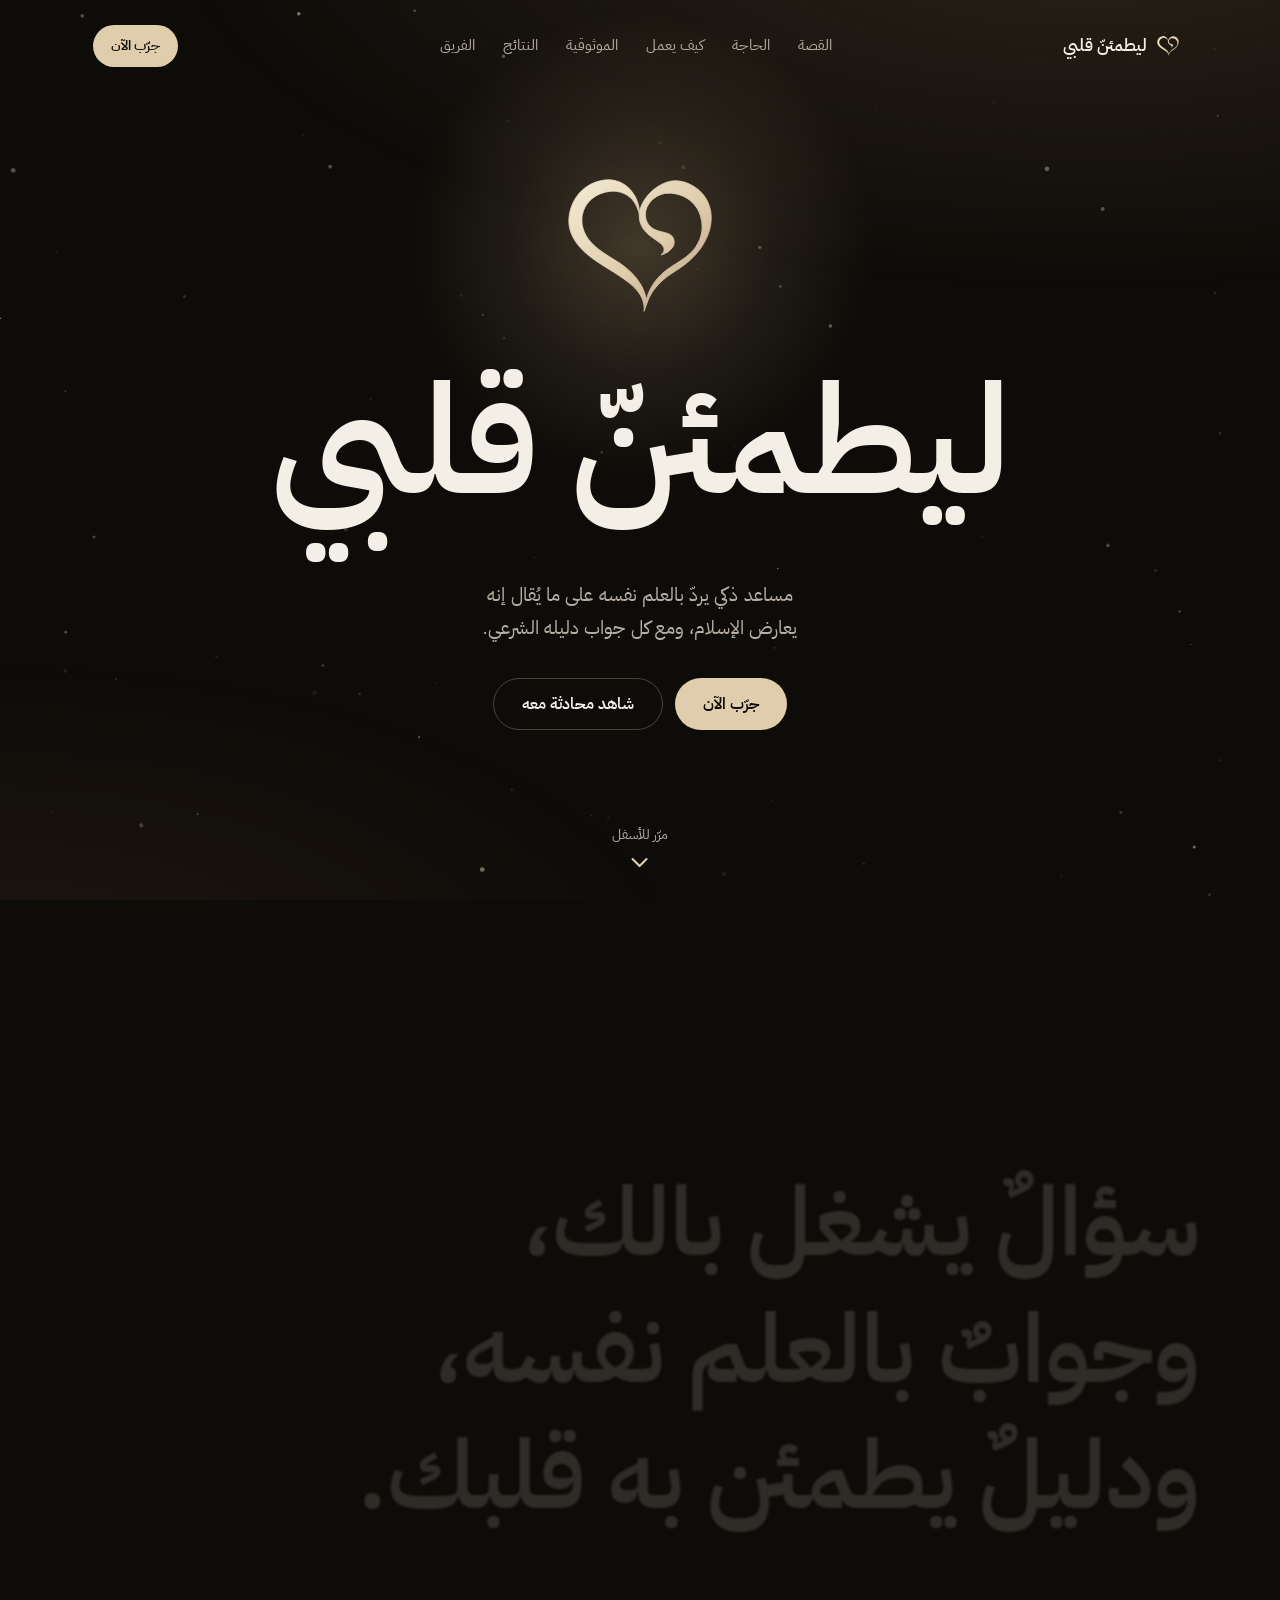
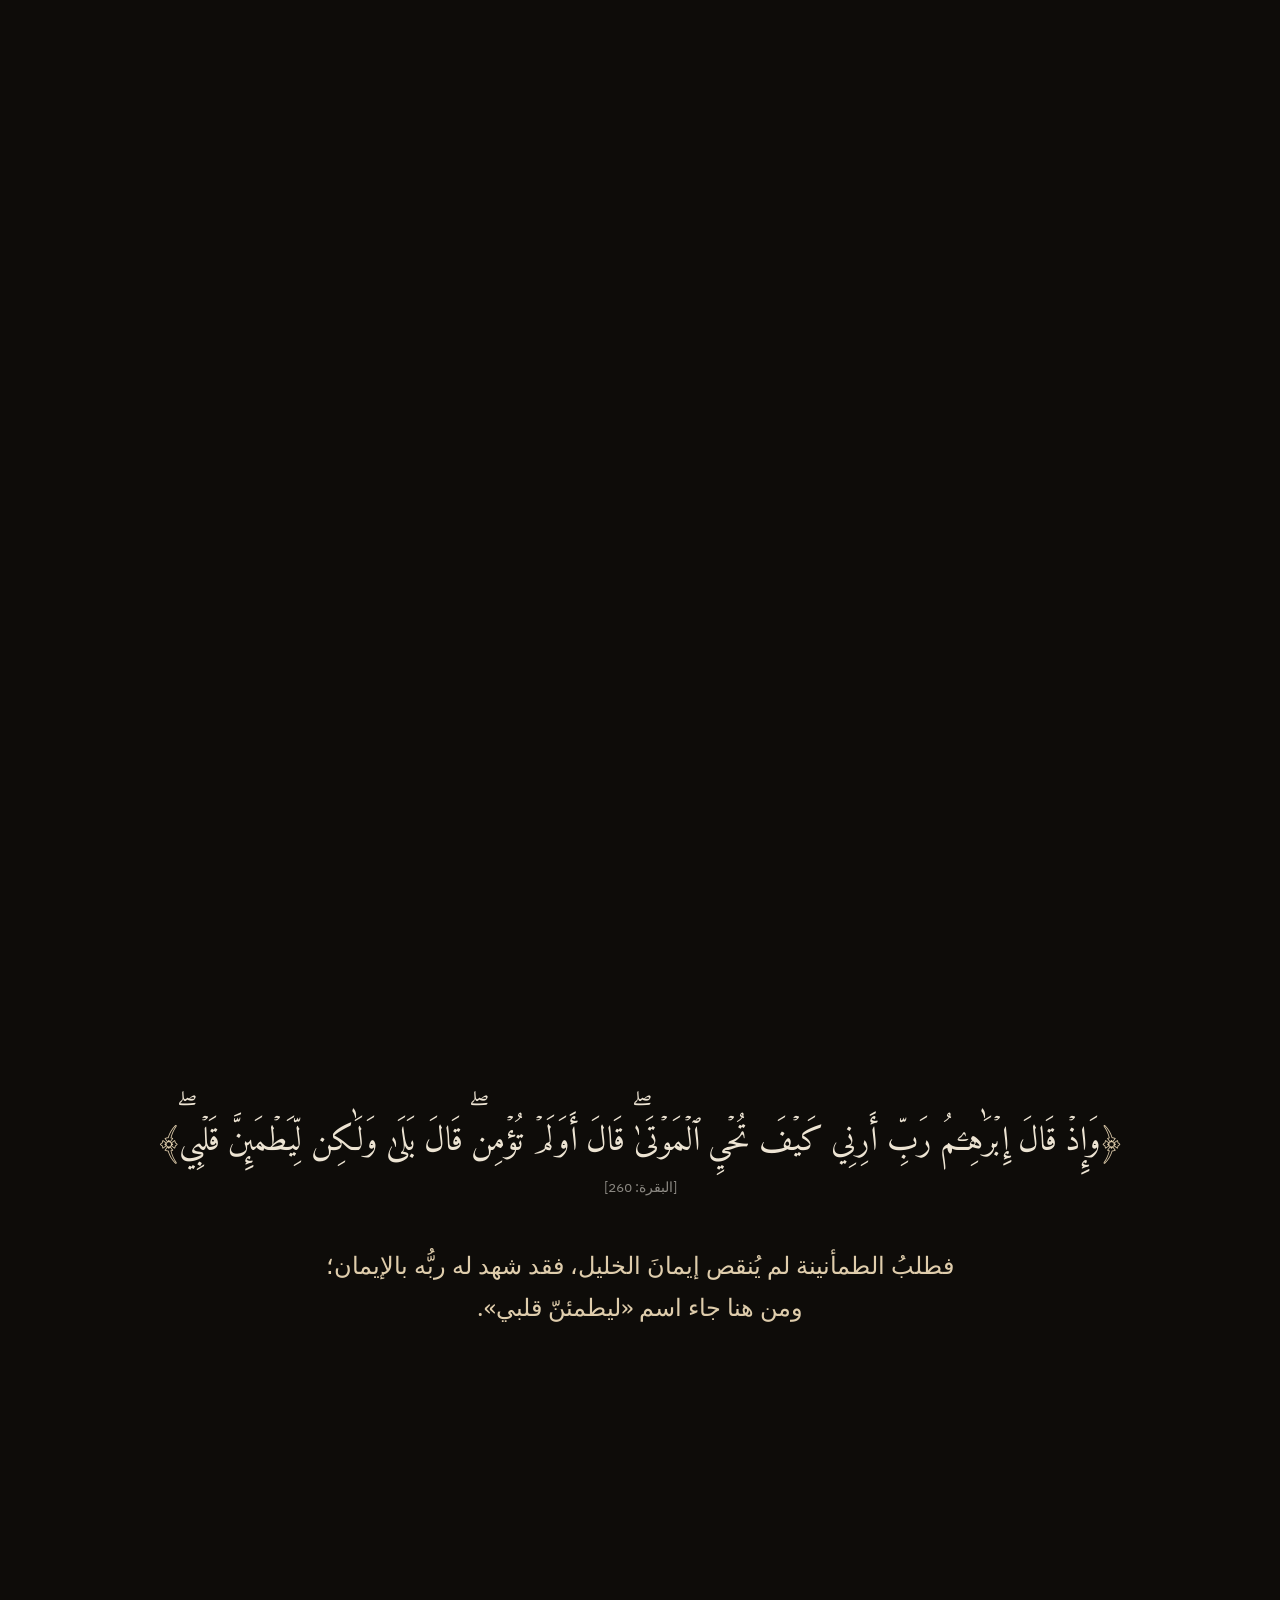
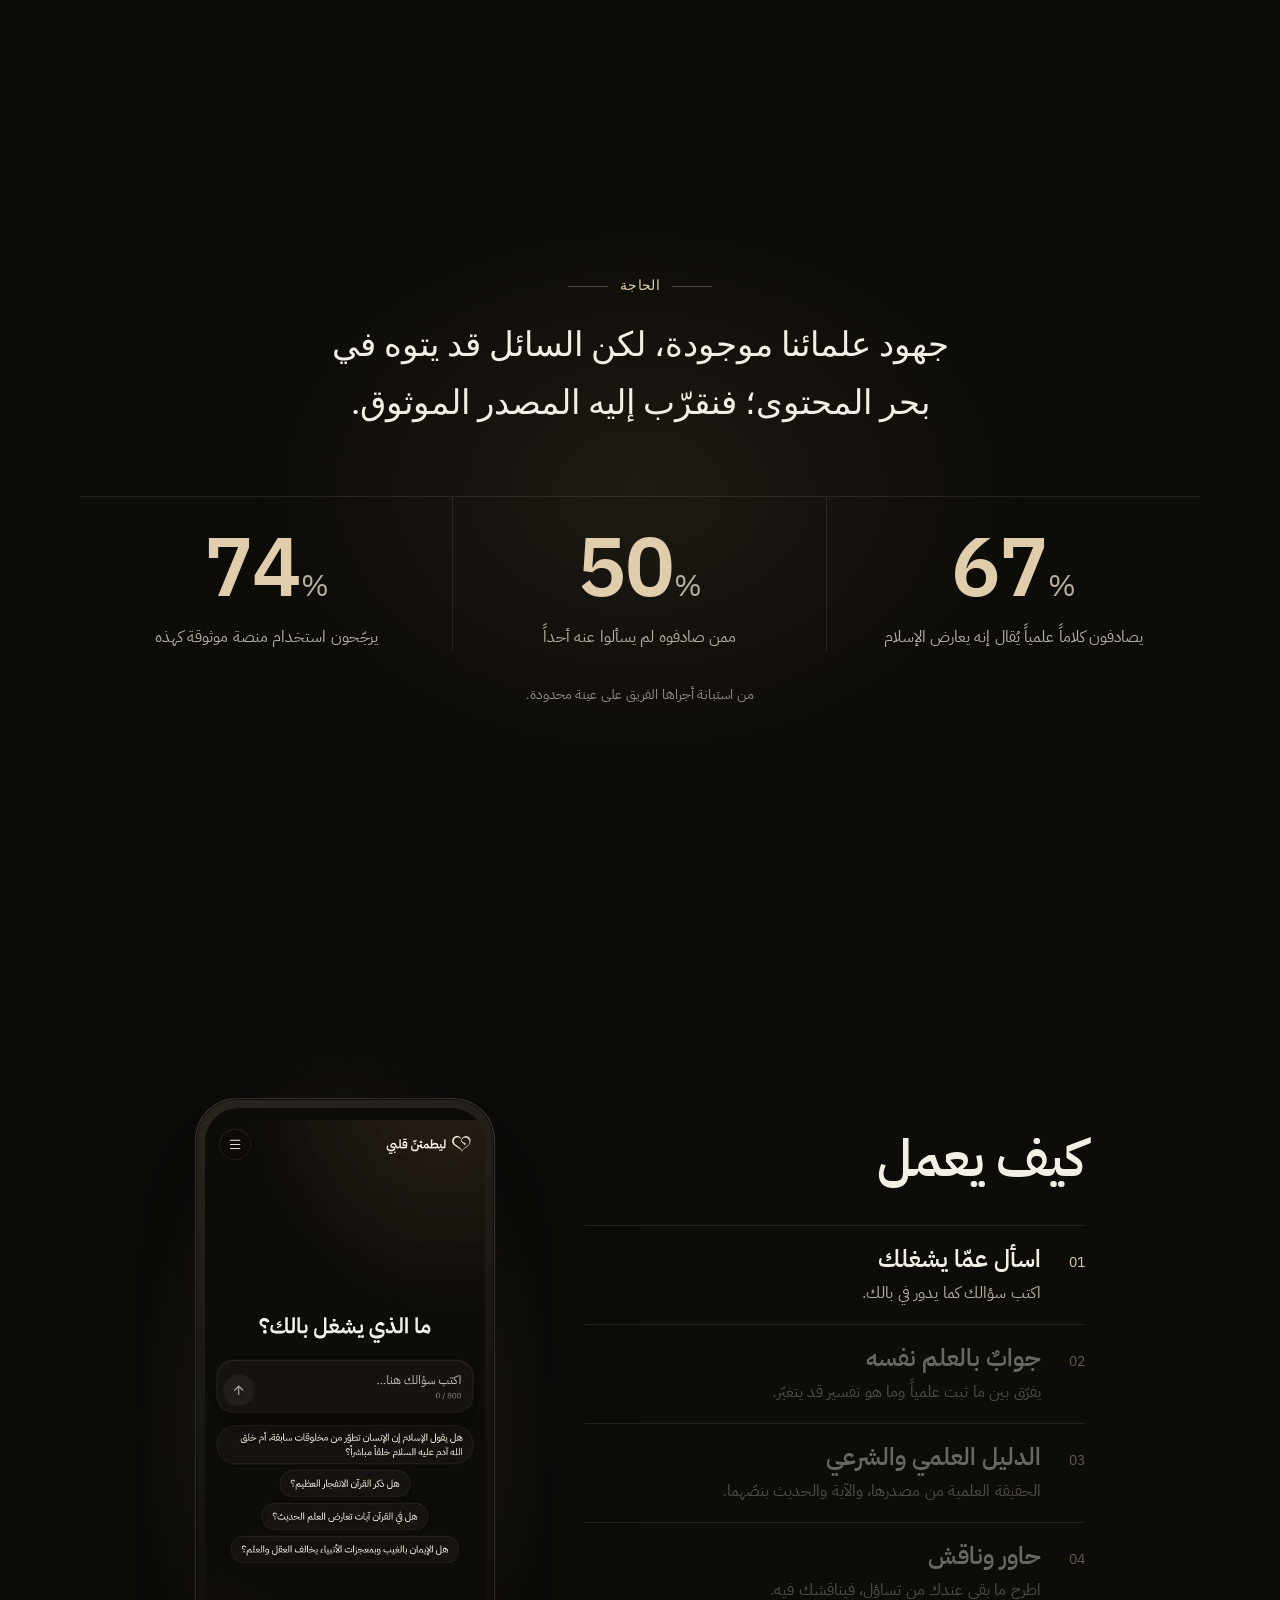
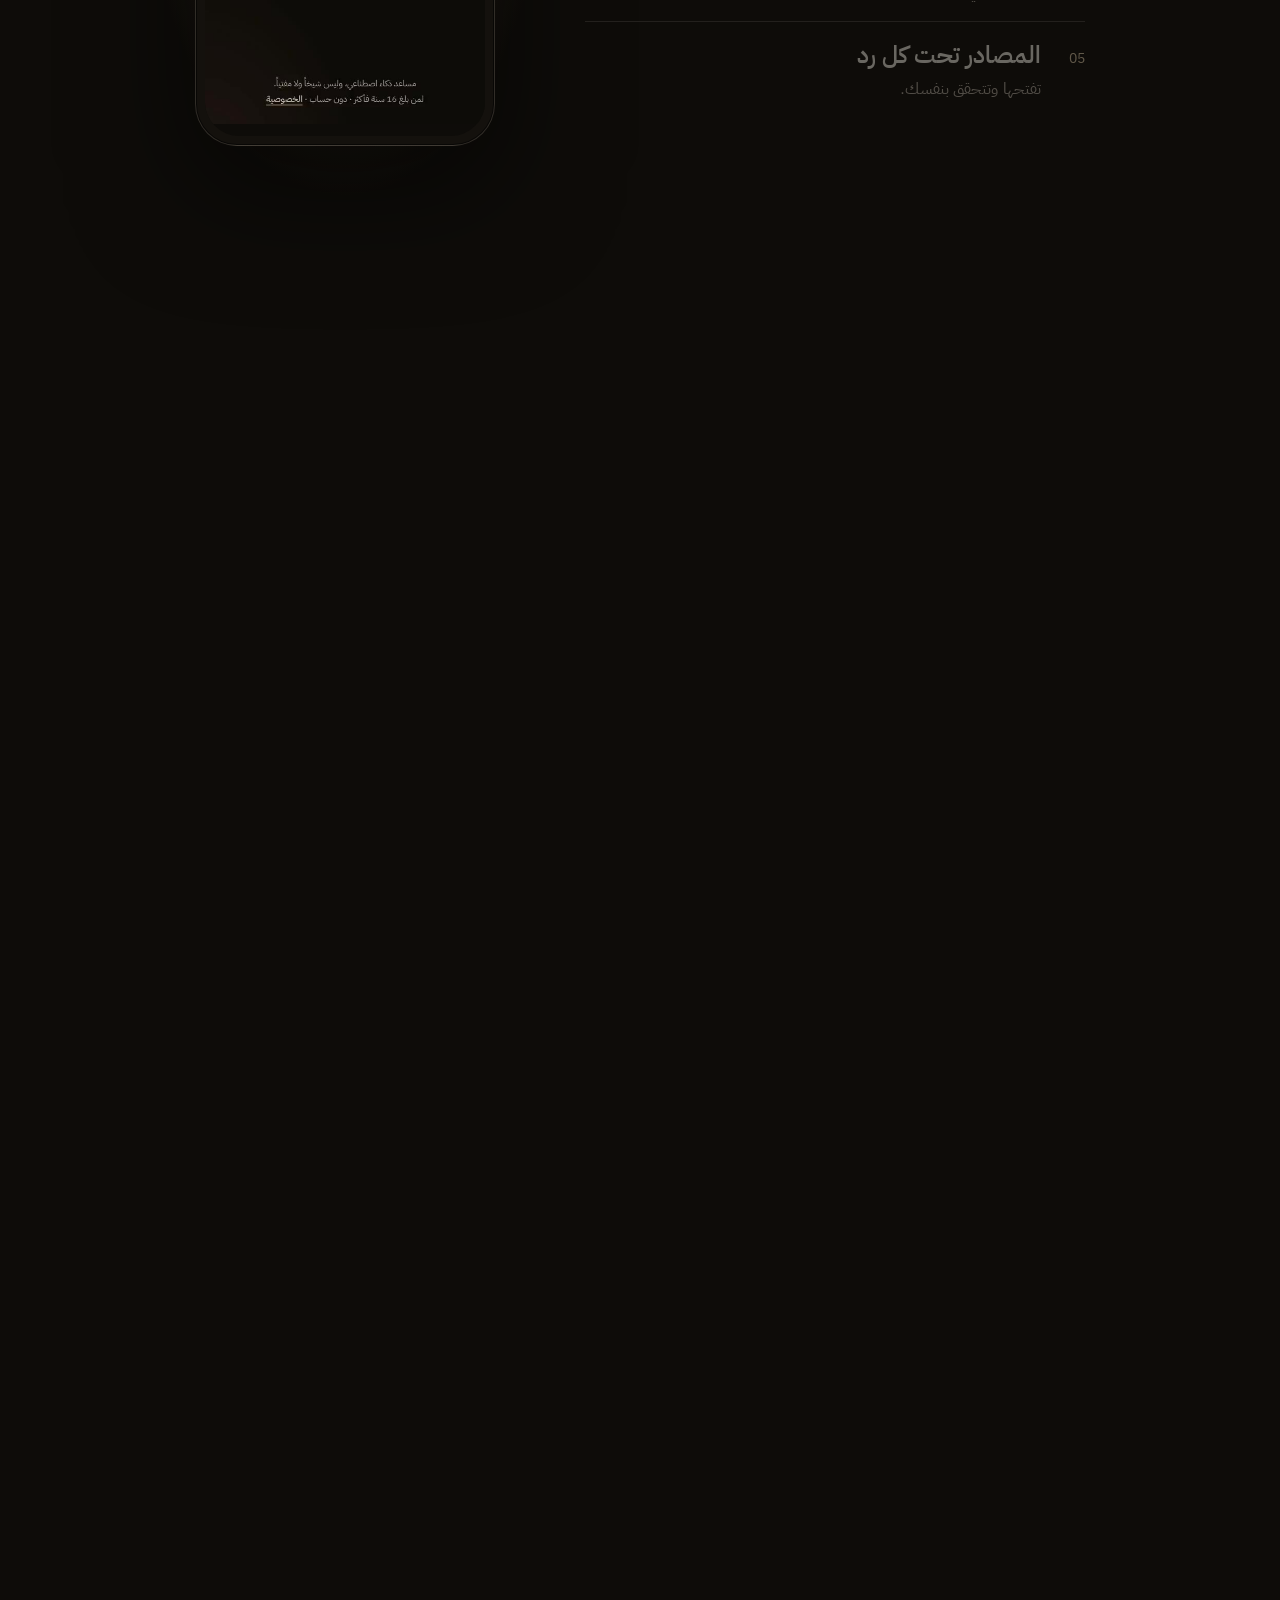
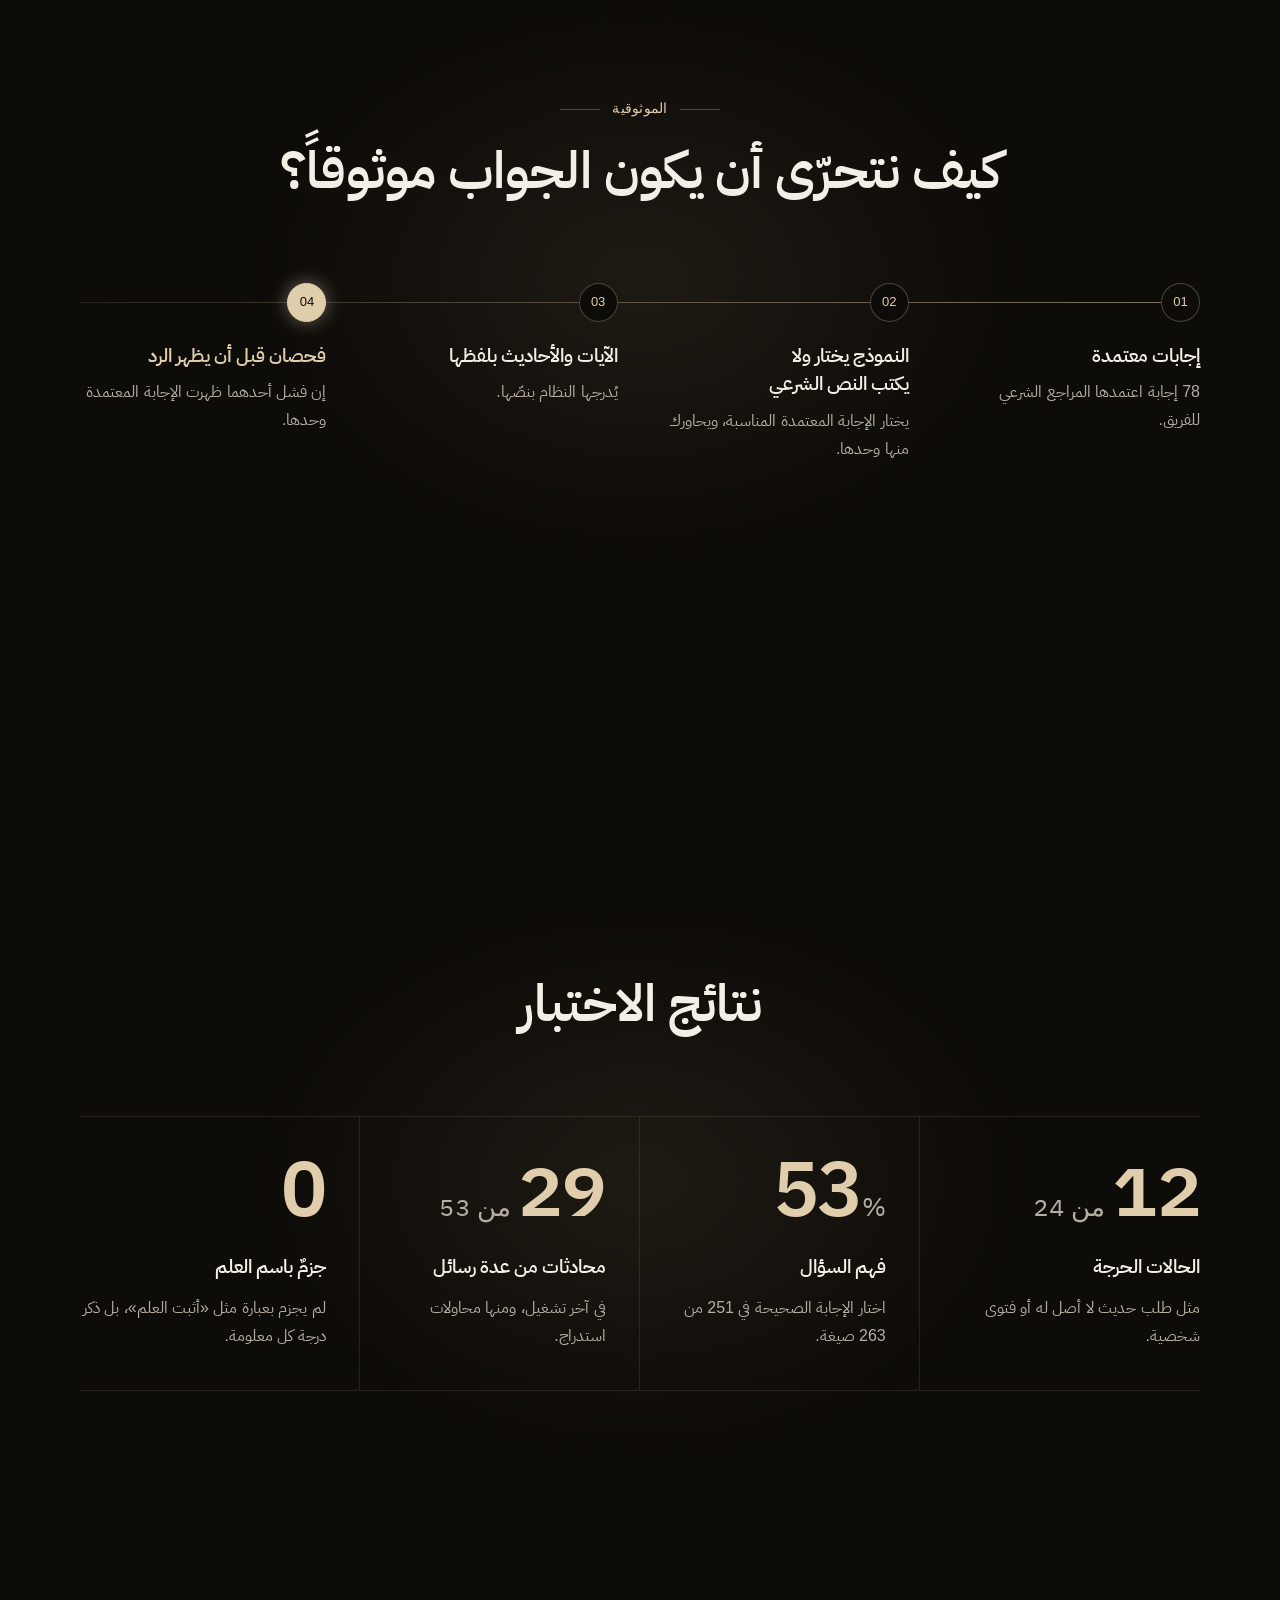
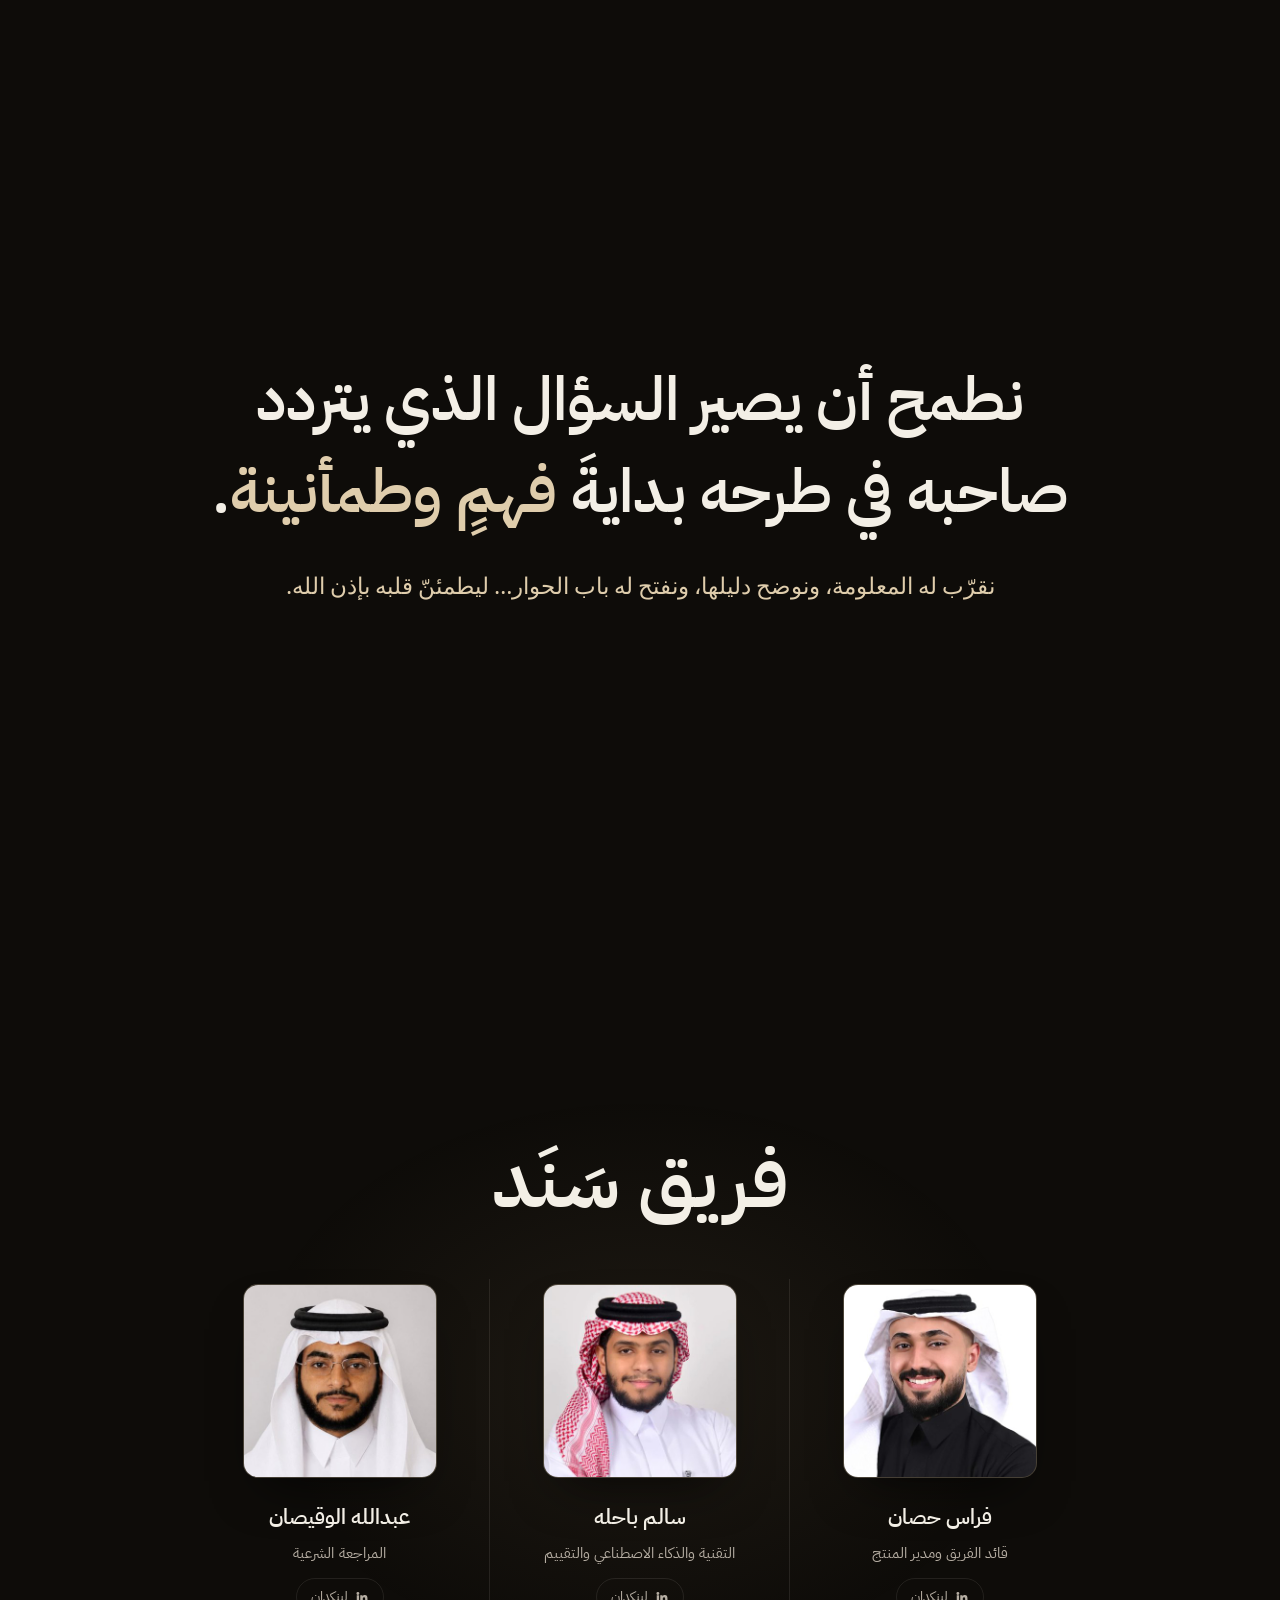
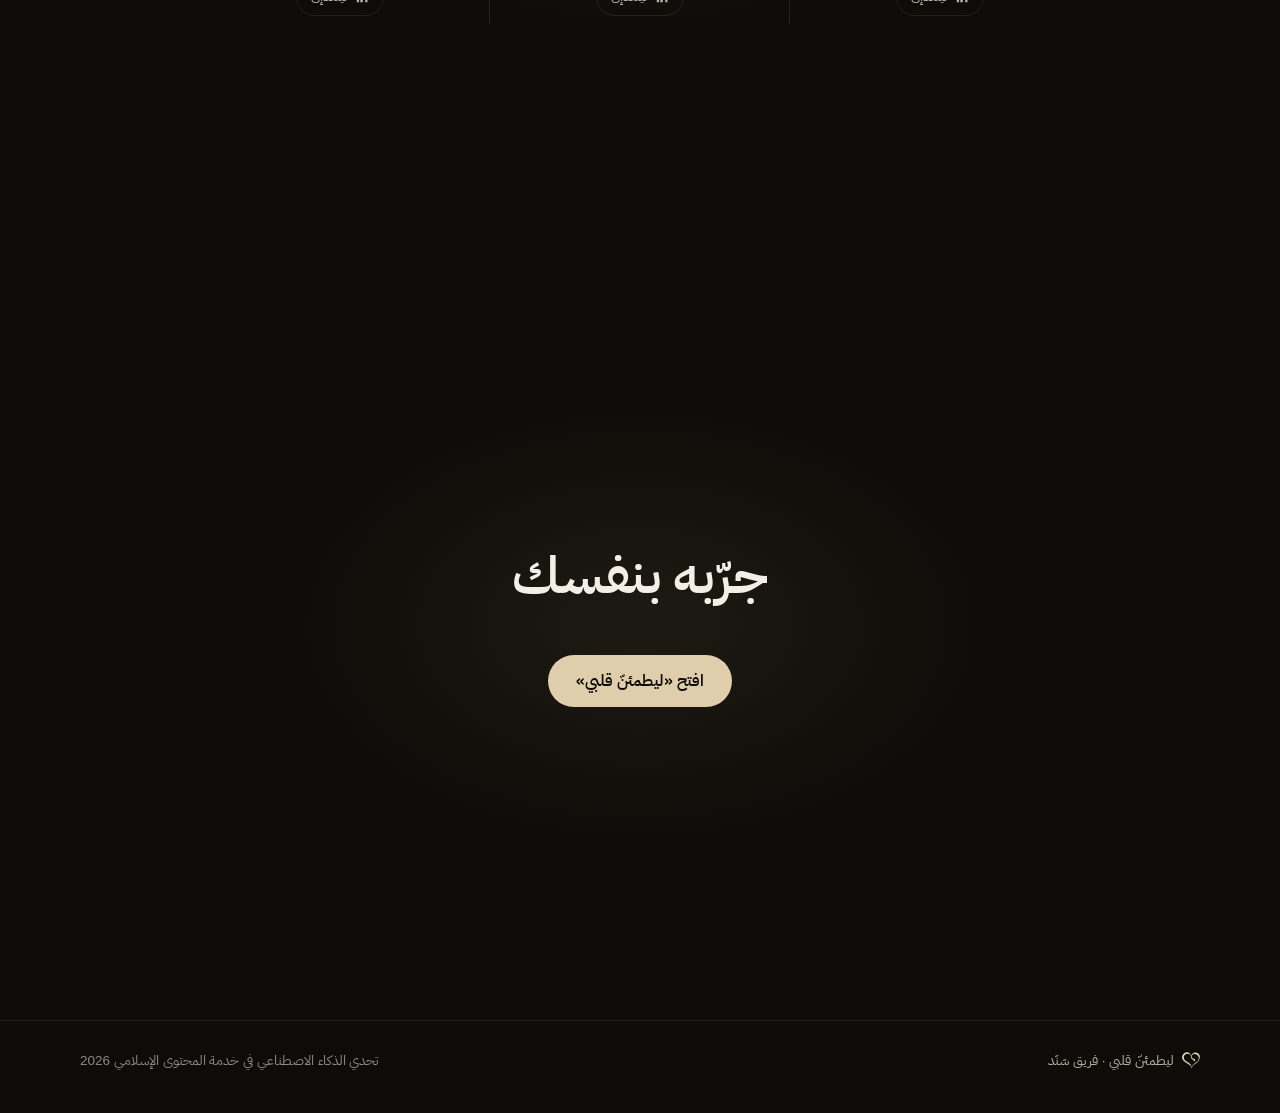
<file: static/site/index.html>
<!doctype html>
<html lang="ar" dir="rtl">
<head>
<meta charset="utf-8">
<meta name="viewport" content="width=device-width, initial-scale=1, viewport-fit=cover">
<meta name="theme-color" content="#0E0C09">
<meta name="color-scheme" content="dark">
<title>ليطمئنّ قلبي · فريق سَنَد</title>
<meta name="description" content="«ليطمئنّ قلبي» مساعد ذكي يردّ بالعلم نفسه على ما يُقال إنه يعارض الإسلام، ومع كل جواب دليله الشرعي.">
<meta property="og:title" content="ليطمئنّ قلبي">
<meta property="og:description" content="مساعد ذكي يردّ بالعلم نفسه على ما يُقال إنه يعارض الإسلام، ومع كل جواب دليله الشرعي.">
<meta property="og:type" content="website">
<meta property="og:url" content="https://ltq-app.onrender.com/">
<meta property="og:locale" content="ar_SA">
<meta property="og:image" content="https://ltq-app.onrender.com/static/site/assets/og.jpg">
<meta name="twitter:card" content="summary_large_image">
<link rel="icon" href="/static/site/assets/logo.svg" type="image/svg+xml">
<link rel="preload" href="/static/site/assets/fonts/IBMPlexSansArabic-600-arabic.woff2" as="font" type="font/woff2" crossorigin>
<link rel="preload" href="/static/site/assets/fonts/AmiriQuran-400-arabic.woff2" as="font" type="font/woff2" crossorigin>
<link rel="stylesheet" href="/static/site/site.css">
<script src="/static/site/site.js" defer></script>
</head>
<body>
<div class="progress" id="progress" aria-hidden="true"></div>

<header class="nav" id="nav">
  <a class="nav-brand" href="#top" aria-label="ليطمئنّ قلبي، إلى الأعلى">
    <img src="/static/site/assets/logo.svg" alt="" width="22" height="20">
    <span>ليطمئنّ قلبي</span>
  </a>
  <nav class="nav-links" aria-label="أقسام الصفحة">
    <a href="#story">القصة</a>
    <a href="#need">الحاجة</a>
    <a href="#how">كيف يعمل</a>
    <a href="#trust">الموثوقية</a>
    <a href="#results">النتائج</a>
    <a href="#team">الفريق</a>
  </nav>
  <a class="btn btn-gold btn-sm" href="/chat">جرّب الآن</a>
</header>

<main>

<!-- 1 · hero -->
<section class="hero" id="top">
  <canvas class="motes" id="motes" aria-hidden="true"></canvas>
  <div class="hero-in">
    <div class="mark" aria-hidden="true">
      <div class="glow"></div>
      <svg class="heart" viewBox="0 0 100 92.4">
        <defs>
          <linearGradient id="hg" x1="0" y1="0" x2="1" y2="1">
            <stop offset="0" stop-color="#F3EBD5"/><stop offset=".55" stop-color="#DFCDAC"/><stop offset="1" stop-color="#B8A082"/>
          </linearGradient>
        </defs>
        <path class="heart-line" pathLength="1" d="M52.8 91.7C52.9 91 53 89.8 52.9 88.8C52.5 84.6 50.9 80.8 47.8 77.2C46.2 75.4 43.7 73 41.2 71.2C38.7 69.2 33 65.4 27.2 61.9C18.9 56.7 13.9 53.1 10.2 49.4C4.7 43.9 1.8 38.6 0.8 32.5C0.6 31.2 0.5 28 0.7 26.6C1.4 19.6 4.7 12.6 9.4 8.2C13.8 4 19.2 1.5 25.5 0.7C26.9 0.5 29.2 0.5 30.5 0.7C31.8 0.9 33.6 1.3 34.3 1.5C34.6 1.6 35 1.8 35.2 1.8C38.4 3 41.8 5.5 44.1 8.4C47.2 12.3 49.2 17.3 49.5 21.9C49.5 23.4 49.6 23.5 49.8 22.6C49.8 22.2 50 21.4 50.1 20.9C52.8 11.6 62.2 3.1 71.6 1.5C77 0.6 83.4 2.3 88.6 6C90.2 7.1 90.6 7.4 92.1 8.9C100.9 17.7 101.9 31.3 94.5 44.3C94 45.2 93.5 46 93.4 46.1C93.3 46.3 93 46.8 92.7 47.3C89.9 51.5 85.6 56.1 80.7 59.7C79.7 60.4 77.2 62.2 75.8 63.1C70.6 66.5 68.9 67.7 66.4 69.8C65 70.9 62.9 73 62 74.1C58 78.6 56.2 81.8 53.9 88.8C53 91.4 52.7 92.3 52.8 91.7ZM54.7 82.6C57.4 74.1 62.1 67.8 69.4 62.5C70.7 61.6 72.5 60.3 74.7 59C80.5 55.4 82.6 53.8 85.2 51.3C87 49.4 87.7 48.6 88.9 46.8C91 43.7 92.3 40.5 92.9 36.5C93 35.7 93.1 34.9 93.1 33C93 30.6 93 30.4 92.7 28.8C92 24.5 90.4 20.9 87.9 18C84 13.3 78.2 10.4 71.8 9.9C70.4 9.8 68.6 9.9 67 10.1C64 10.7 60.8 12.3 58.4 14.5C57 15.9 55.4 18.1 54.7 19.8C52.8 24.5 53.7 29.5 57 32.9C59.1 34.9 61.4 35.9 66.1 36.9C68.9 37.5 70.5 38.2 71.8 39.3C73.7 41.2 74.3 44 73.1 46.5C72.3 48.3 70 50.5 67.7 51.6C67 52 65.4 52.5 65 52.6L64.6 52.7L65.1 52.4C65.6 52 66.1 51.3 66.4 50.6C66.7 50.1 66.7 50 66.7 49.2C66.7 48.3 66.7 48.2 66.4 47.5C65.5 45.7 64.2 44.5 60.5 42C55.1 38.3 52.6 35.8 50.9 32.2C50 30.1 49.6 28.6 49.5 25.7C49.4 23.8 49.3 23.1 48.6 21.3C46.3 14.3 40.9 9.6 34.1 8.7C32.9 8.5 30.4 8.5 29.1 8.6C26.9 8.8 24.5 9.4 22.6 10.2C16.1 12.8 11.7 17.7 10.2 23.9C9.7 25.9 9.6 26.7 9.7 29C9.7 31.1 9.8 31.9 10.3 33.8C11.2 37.4 13.4 41.3 16.4 44.4C19.7 47.8 22.8 50.2 30.8 55.2C35.7 58.2 38.6 60.2 40.8 62.1C42.1 63.2 44.4 65.4 45.1 66.1C45.4 66.5 45.9 67 46.1 67.3C47.4 68.7 49.4 71.4 50.5 73.3C52.4 76.6 53.7 80.1 54.1 82.9C54.2 83.4 54.3 83.8 54.3 83.8C54.3 83.8 54.5 83.2 54.7 82.6Z"/>
        <path class="heart-fill" fill="url(#hg)" fill-rule="evenodd" d="M52.8 91.7C52.9 91 53 89.8 52.9 88.8C52.5 84.6 50.9 80.8 47.8 77.2C46.2 75.4 43.7 73 41.2 71.2C38.7 69.2 33 65.4 27.2 61.9C18.9 56.7 13.9 53.1 10.2 49.4C4.7 43.9 1.8 38.6 0.8 32.5C0.6 31.2 0.5 28 0.7 26.6C1.4 19.6 4.7 12.6 9.4 8.2C13.8 4 19.2 1.5 25.5 0.7C26.9 0.5 29.2 0.5 30.5 0.7C31.8 0.9 33.6 1.3 34.3 1.5C34.6 1.6 35 1.8 35.2 1.8C38.4 3 41.8 5.5 44.1 8.4C47.2 12.3 49.2 17.3 49.5 21.9C49.5 23.4 49.6 23.5 49.8 22.6C49.8 22.2 50 21.4 50.1 20.9C52.8 11.6 62.2 3.1 71.6 1.5C77 0.6 83.4 2.3 88.6 6C90.2 7.1 90.6 7.4 92.1 8.9C100.9 17.7 101.9 31.3 94.5 44.3C94 45.2 93.5 46 93.4 46.1C93.3 46.3 93 46.8 92.7 47.3C89.9 51.5 85.6 56.1 80.7 59.7C79.7 60.4 77.2 62.2 75.8 63.1C70.6 66.5 68.9 67.7 66.4 69.8C65 70.9 62.9 73 62 74.1C58 78.6 56.2 81.8 53.9 88.8C53 91.4 52.7 92.3 52.8 91.7ZM54.7 82.6C57.4 74.1 62.1 67.8 69.4 62.5C70.7 61.6 72.5 60.3 74.7 59C80.5 55.4 82.6 53.8 85.2 51.3C87 49.4 87.7 48.6 88.9 46.8C91 43.7 92.3 40.5 92.9 36.5C93 35.7 93.1 34.9 93.1 33C93 30.6 93 30.4 92.7 28.8C92 24.5 90.4 20.9 87.9 18C84 13.3 78.2 10.4 71.8 9.9C70.4 9.8 68.6 9.9 67 10.1C64 10.7 60.8 12.3 58.4 14.5C57 15.9 55.4 18.1 54.7 19.8C52.8 24.5 53.7 29.5 57 32.9C59.1 34.9 61.4 35.9 66.1 36.9C68.9 37.5 70.5 38.2 71.8 39.3C73.7 41.2 74.3 44 73.1 46.5C72.3 48.3 70 50.5 67.7 51.6C67 52 65.4 52.5 65 52.6L64.6 52.7L65.1 52.4C65.6 52 66.1 51.3 66.4 50.6C66.7 50.1 66.7 50 66.7 49.2C66.7 48.3 66.7 48.2 66.4 47.5C65.5 45.7 64.2 44.5 60.5 42C55.1 38.3 52.6 35.8 50.9 32.2C50 30.1 49.6 28.6 49.5 25.7C49.4 23.8 49.3 23.1 48.6 21.3C46.3 14.3 40.9 9.6 34.1 8.7C32.9 8.5 30.4 8.5 29.1 8.6C26.9 8.8 24.5 9.4 22.6 10.2C16.1 12.8 11.7 17.7 10.2 23.9C9.7 25.9 9.6 26.7 9.7 29C9.7 31.1 9.8 31.9 10.3 33.8C11.2 37.4 13.4 41.3 16.4 44.4C19.7 47.8 22.8 50.2 30.8 55.2C35.7 58.2 38.6 60.2 40.8 62.1C42.1 63.2 44.4 65.4 45.1 66.1C45.4 66.5 45.9 67 46.1 67.3C47.4 68.7 49.4 71.4 50.5 73.3C52.4 76.6 53.7 80.1 54.1 82.9C54.2 83.4 54.3 83.8 54.3 83.8C54.3 83.8 54.5 83.2 54.7 82.6Z"/>
      </svg>
    </div>
    <h1 class="title">ليطمئنّ قلبي</h1>
    <p class="lede">مساعد ذكي يردّ بالعلم نفسه على ما يُقال إنه يعارض الإسلام، ومع كل جواب دليله الشرعي.</p>
    <div class="cta">
      <a class="btn btn-gold" href="/chat">جرّب الآن</a>
      <a class="btn btn-ghost" href="#how">شاهد محادثة معه</a>
    </div>
  </div>
  <a class="scroll-cue" href="#idea"><span>مرّر للأسفل</span><svg class="chev" viewBox="0 0 24 24" aria-hidden="true"><path d="M6 9.5l6 6 6-6"/></svg></a>
</section>

<!-- 2 · three lines that light up -->
<section class="lines" id="idea" data-lines>
  <div class="lines-in">
    <p class="line" data-line>سؤالٌ يشغل بالك،</p>
    <p class="line" data-line>وجوابٌ بالعلم نفسه،</p>
    <p class="line line-gold" data-line>ودليلٌ يطمئن به قلبك.</p>
  </div>
</section>

<!-- 2b · the story of the name: the verse up to «ليطمئن قلبي», then what it teaches -->
<section class="sec story" id="story">
  <div class="wrap">
    <h2 class="eyebrow" data-reveal>قصة الاسم</h2>
    <p class="story-verse" data-reveal><span class="orn">﴿</span>وَإِذۡ قَالَ إِبۡرَٰهِـۧمُ رَبِّ أَرِنِي كَيۡفَ تُحۡيِ ٱلۡمَوۡتَىٰۖ قَالَ أَوَلَمۡ تُؤۡمِنۖ قَالَ بَلَىٰ وَلَٰكِن لِّيَطۡمَئِنَّ قَلۡبِيۖ<span class="orn">﴾</span><span class="ref">[البقرة: 260]</span></p>
    <p class="story-close" data-reveal><span>فطلبُ الطمأنينة لم يُنقص إيمانَ الخليل، فقد شهد له ربُّه بالإيمان؛</span> <span>ومن هنا جاء اسم «ليطمئنّ قلبي».</span></p>
  </div>
</section>

<!-- 3 · the need -->
<section class="sec" id="need">
  <div class="wrap">
    <div class="need" data-reveal>
      <h2 class="eyebrow">الحاجة</h2>
      <p class="need-text">جهود علمائنا موجودة، لكن السائل قد يتوه في بحر المحتوى؛ فنقرّب إليه المصدر الموثوق.</p>
      <div class="stats">
        <div class="stat"><b><span data-count="71">71</span><small class="pct">%</small></b><span>يصادفون كلاماً علمياً يُقال إنه يعارض الإسلام</span></div>
        <div class="stat"><b><span data-count="53">53</span><small class="pct">%</small></b><span>ممن صادفوه لم يسألوا عنه أحداً</span></div>
        <div class="stat"><b><span data-count="78">78</span><small class="pct">%</small></b><span>يرجّحون استخدام منصة موثوقة كهذه</span></div>
      </div>
      <p class="fine">من استبانة أجراها الفريق على عينة محدودة.</p>
    </div>
  </div>
</section>

<!-- 4 · how it works: the stage stays pinned while the scroll walks through the steps, and the recording follows
     the scroll -->
<section class="how" id="how">
  <div class="how-track">
    <div class="how-stage">
      <div class="wrap how-grid">
        <h2 class="how-title">كيف يعمل</h2>
        <div class="stage">
          <div class="phone">
            <video id="demo" data-src="/static/site/assets/demo.mp4" data-end="29.5" poster="/static/site/assets/demo-poster.jpg" muted playsinline preload="none" aria-label="تسجيل محادثة من الموقع المنشور"></video>
          </div>
        </div>
        <div class="how-bars"><button type="button" data-bar aria-label="اسأل عمّا يشغلك"><i></i></button><button type="button" data-bar aria-label="جوابٌ بالعلم نفسه"><i></i></button><button type="button" data-bar aria-label="الدليل العلمي والشرعي"><i></i></button><button type="button" data-bar aria-label="حاور وناقش"><i></i></button><button type="button" data-bar aria-label="المصادر تحت كل رد"><i></i></button></div>
        <ol class="steps">
          <li class="step" data-step data-t="0"><button type="button"><span class="step-n">01</span><span class="step-txt"><span class="step-title">اسأل عمّا يشغلك</span><span class="step-line">اكتب سؤالك كما يدور في بالك.</span></span></button><span class="step-bar" aria-hidden="true"><i></i></span></li>
          <li class="step" data-step data-t="3.5"><button type="button"><span class="step-n">02</span><span class="step-txt"><span class="step-title">جوابٌ بالعلم نفسه</span><span class="step-line">يفرّق بين ما ثبت علمياً وما هو تفسير قد يتغيّر.</span></span></button><span class="step-bar" aria-hidden="true"><i></i></span></li>
          <li class="step" data-step data-t="7.5"><button type="button"><span class="step-n">03</span><span class="step-txt"><span class="step-title">الدليل العلمي والشرعي</span><span class="step-line">الحقيقة العلمية من مصدرها، والآية والحديث بنصّهما.</span></span></button><span class="step-bar" aria-hidden="true"><i></i></span></li>
          <li class="step" data-step data-t="11"><button type="button"><span class="step-n">04</span><span class="step-txt"><span class="step-title">حاور وناقش</span><span class="step-line">اطرح ما بقي عندك من تساؤل، فيناقشك فيه.</span></span></button><span class="step-bar" aria-hidden="true"><i></i></span></li>
          <li class="step" data-step data-t="25.6"><button type="button"><span class="step-n">05</span><span class="step-txt"><span class="step-title">المصادر تحت كل رد</span><span class="step-line">تفتحها وتتحقق بنفسك.</span></span></button><span class="step-bar" aria-hidden="true"><i></i></span></li>
        </ol>
      </div>
    </div>
  </div>
</section>

<!-- 5 · trust -->
<section class="sec" id="trust">
  <div class="wrap">
    <div class="sec-head" data-reveal>
      <p class="eyebrow">الموثوقية</p>
      <h2>كيف نتحرّى أن يكون الجواب موثوقاً؟</h2>
    </div>
    <ol class="flow">
      <li class="flow-card" data-reveal><span class="flow-n">01</span><h3>إجابات معتمدة</h3><p>78 إجابة اعتمدها المراجع الشرعي للفريق.</p></li>
      <li class="flow-card" data-reveal><span class="flow-n">02</span><h3>النموذج يختار ولا يكتب النص الشرعي</h3><p>يختار الإجابة المعتمدة المناسبة، ويحاورك منها وحدها.</p></li>
      <li class="flow-card" data-reveal><span class="flow-n">03</span><h3>الآيات والأحاديث بلفظها</h3><p>يُدرجها النظام بنصّها.</p></li>
      <li class="flow-card flow-last" data-reveal><span class="flow-n">04</span><h3>فحصان قبل أن يظهر الرد</h3><p>إن فشل أحدهما ظهرت الإجابة المعتمدة وحدها.</p></li>
    </ol>
  </div>
</section>

<!-- 6 · results -->
<section class="sec" id="results">
  <div class="wrap">
    <div class="sec-head" data-reveal>
      <h2>نتائج الاختبار</h2>
    </div>
    <div class="metrics">
      <div class="metric" data-reveal><b><span data-count="22">22</span><small> من 24</small></b><h3>الحالات الحرجة</h3><p>مثل طلب حديث لا أصل له أو فتوى شخصية.</p></div>
      <div class="metric" data-reveal><b><span data-count="95">95</span><small class="pct">%</small></b><h3>فهم السؤال</h3><p>اختار الإجابة الصحيحة في 251 من 263 صيغة.</p></div>
      <div class="metric" data-reveal><b><span data-count="53">53</span><small> من 53</small></b><h3>محادثات من عدة رسائل</h3><p>في آخر تشغيل، ومنها محاولات استدراج.</p></div>
      <div class="metric" data-reveal><b><span data-count="0">0</span></b><h3>جزمٌ باسم العلم</h3><p>لم يجزم بعبارة مثل «أثبت العلم»، بل ذكر درجة كل معلومة.</p></div>
    </div>
  </div>
</section>

<!-- 7 · vision -->
<section class="sec vision" id="vision">
  <div class="wrap">
    <h2 class="vision-text" data-reveal>نطمح أن يصير السؤال الذي يتردد صاحبه في طرحه بدايةَ <em>فهمٍ وطمأنينة</em>.</h2>
    <p class="vision-close" data-reveal>نقرّب له المعلومة، ونوضح دليلها، ونفتح له باب الحوار… ليطمئنّ قلبه بإذن الله.</p>
  </div>
</section>

<!-- 8 · team -->
<section class="sec" id="team">
  <div class="wrap">
    <h2 class="team-title" data-reveal>فريق سَنَد</h2>
    <ul class="team">
      <li class="member" data-reveal><img class="avatar" src="/static/site/assets/team/feras.jpg" alt="فراس حصان" width="180" height="180" loading="lazy"><h3>فراس حصان</h3><p>قائد الفريق ومدير المنتج</p><a class="li" href="https://www.linkedin.com/in/feras-hisan" target="_blank" rel="noopener" aria-label="حساب فراس حصان في لينكدإن"><svg class="li-icon" viewBox="0 0 24 24" aria-hidden="true"><path fill="currentColor" d="M4.98 3.5a2.5 2.5 0 1 1 0 5 2.5 2.5 0 0 1 0-5zM3 9h4v12H3zM9 9h3.8v1.7h.05c.53-1 1.83-2.05 3.77-2.05 4.03 0 4.78 2.65 4.78 6.1V21h-4v-5.6c0-1.34-.03-3.06-1.86-3.06-1.87 0-2.15 1.46-2.15 2.96V21H9z"/></svg>لينكدإن</a></li>
      <li class="member" data-reveal><img class="avatar" src="/static/site/assets/team/salem.jpg" alt="سالم باحله" width="180" height="180" loading="lazy"><h3>سالم باحله</h3><p>التقنية والذكاء الاصطناعي والتقييم</p><a class="li" href="https://www.linkedin.com/in/salembah" target="_blank" rel="noopener" aria-label="حساب سالم باحله في لينكدإن"><svg class="li-icon" viewBox="0 0 24 24" aria-hidden="true"><path fill="currentColor" d="M4.98 3.5a2.5 2.5 0 1 1 0 5 2.5 2.5 0 0 1 0-5zM3 9h4v12H3zM9 9h3.8v1.7h.05c.53-1 1.83-2.05 3.77-2.05 4.03 0 4.78 2.65 4.78 6.1V21h-4v-5.6c0-1.34-.03-3.06-1.86-3.06-1.87 0-2.15 1.46-2.15 2.96V21H9z"/></svg>لينكدإن</a></li>
      <li class="member" data-reveal><img class="avatar" src="/static/site/assets/team/abdullah.jpg" alt="عبدالله الوقيصان" width="180" height="180" loading="lazy"><h3>عبدالله الوقيصان</h3><p>المراجعة الشرعية</p><a class="li" href="https://www.linkedin.com/in/abdullah-al-wuqaysan" target="_blank" rel="noopener" aria-label="حساب عبدالله الوقيصان في لينكدإن"><svg class="li-icon" viewBox="0 0 24 24" aria-hidden="true"><path fill="currentColor" d="M4.98 3.5a2.5 2.5 0 1 1 0 5 2.5 2.5 0 0 1 0-5zM3 9h4v12H3zM9 9h3.8v1.7h.05c.53-1 1.83-2.05 3.77-2.05 4.03 0 4.78 2.65 4.78 6.1V21h-4v-5.6c0-1.34-.03-3.06-1.86-3.06-1.87 0-2.15 1.46-2.15 2.96V21H9z"/></svg>لينكدإن</a></li>
    </ul>
  </div>
</section>

<!-- 9 · try it -->
<section class="sec try" id="try">
  <div class="wrap">
    <div class="try-card" data-reveal>
      <h2>جرّبه بنفسك</h2>
      <a class="btn btn-gold" href="/chat">افتح «ليطمئنّ قلبي»</a>
    </div>
  </div>
</section>

</main>

<footer class="foot">
  <div class="wrap foot-in">
    <span class="foot-brand"><img src="/static/site/assets/logo.svg" alt="" width="18" height="17">ليطمئنّ قلبي · فريق سَنَد</span>
    <span>تحدي الذكاء الاصطناعي في خدمة المحتوى الإسلامي 2026</span>
  </div>
</footer>

</body>
</html>
</file>
<file: static/site/site.css>
/* «ليطمئنّ قلبي» showcase page: the app's own identity (dark warm ground, cream text, gold accent, Plex Arabic,
   Amiri Quran for the verse). Plain CSS, no inline styles, so it runs under the app's strict CSP as well.
   Start states that hide content apply only under .js (set by site.js), so the page reads fine without scripts. */
@font-face { font-family: "Plex"; font-weight: 400; font-display: swap; src: url("assets/fonts/IBMPlexSansArabic-400-arabic.woff2") format("woff2"); unicode-range: U+0600-06FF, U+0750-077F, U+0870-08FF, U+FB50-FDFF, U+FE70-FEFF, U+200C-200F; }
@font-face { font-family: "Plex"; font-weight: 400 500; font-display: swap; src: url("assets/fonts/IBMPlexSansArabic-400-latin.woff2") format("woff2"); unicode-range: U+0000-00FF, U+2000-206F; }
@font-face { font-family: "Plex"; font-weight: 500; font-display: swap; src: url("assets/fonts/IBMPlexSansArabic-500-arabic.woff2") format("woff2"); unicode-range: U+0600-06FF, U+0750-077F, U+0870-08FF, U+FB50-FDFF, U+FE70-FEFF, U+200C-200F; }
@font-face { font-family: "Plex"; font-weight: 600; font-display: swap; src: url("assets/fonts/IBMPlexSansArabic-600-arabic.woff2") format("woff2"); unicode-range: U+0600-06FF, U+0750-077F, U+0870-08FF, U+FB50-FDFF, U+FE70-FEFF, U+200C-200F; }
@font-face { font-family: "Plex"; font-weight: 600; font-display: swap; src: url("assets/fonts/IBMPlexSansArabic-600-latin.woff2") format("woff2"); unicode-range: U+0000-00FF, U+2000-206F; }
@font-face { font-family: "Quran"; font-display: block; src: url("assets/fonts/AmiriQuran-400-arabic.woff2") format("woff2"); unicode-range: U+0600-06FF, U+0750-077F, U+0870-08FF, U+FB50-FDFF, U+FE70-FEFF, U+200C-200F; }

:root {
  color-scheme: dark;
  --bg: #0E0C09;
  --surface-solid: #1A1613;
  --text: #F3EFE6;
  --muted: #B6AEA3;
  --dim: rgba(243, 239, 230, .55);
  --gold: #DFCDAC;
  --gold-deep: #B8A082;
  --line: rgba(255, 244, 230, .09);
  --gold-line: rgba(223, 205, 172, .28);
  --sans: "Plex", -apple-system, BlinkMacSystemFont, "Segoe UI", Tahoma, sans-serif;
  --quran: "Quran", "Amiri Quran", "Amiri", serif;
  --ease: cubic-bezier(.2, .8, .2, 1);
  --nav-h: 64px;
}

* { box-sizing: border-box; }
html, body { overflow-x: clip; }
html { scroll-behavior: smooth; scroll-padding-top: calc(var(--nav-h) + 24px); -webkit-text-size-adjust: 100%; }
body {
  margin: 0; min-height: 100vh;
  font-family: var(--sans); font-weight: 400; color: var(--text); line-height: 1.75;
  background: var(--bg);
  -webkit-font-smoothing: antialiased;
}
/* the poster's warm light: brown from the top right, a deeper glow from the bottom left */
body::before {
  content: ""; position: fixed; inset: 0; z-index: -1; pointer-events: none;
  background:
    radial-gradient(120% 70% at 85% -10%, rgba(67, 53, 38, .55), transparent 60%),
    radial-gradient(90% 60% at 0% 110%, rgba(60, 40, 31, .38), transparent 60%);
}
a { color: var(--gold); text-decoration: none; }
a:hover { color: var(--text); }
img, svg, video { display: block; max-width: 100%; }
h1, h2, h3, p { margin: 0; }
h1, h2, h3, .line, .vision-text, .need-text { text-wrap: balance; }
:focus-visible { outline: 2px solid var(--gold); outline-offset: 3px; border-radius: 6px; }

.wrap { width: min(1120px, 100% - 40px); margin-inline: auto; }
.sec { position: relative; isolation: isolate; padding: clamp(110px, 14vw, 190px) 0; }
#story, #need, #trust, #results, #vision, #team, #try { min-height: 100vh; min-height: 100svh; display: flex; flex-direction: column; justify-content: center; }
#try { min-height: calc(100vh - 110px); min-height: calc(100svh - 110px); }  /* shares the last screen with the footer */
/* a soft gold light behind each section, so the cards sit in a lit room rather than on flat black */
#need::before, #trust::before, #results::before, #team::before, #try::before {
  content: ""; position: absolute; inset: 0 6%; z-index: -1; pointer-events: none;
  background: radial-gradient(50% 45% at 50% 50%, rgba(217, 184, 139, .08), transparent 70%);
}
/* section labels and headings are centred on every section, the label between two short lines */
.eyebrow { color: var(--gold); font-size: 14px; font-weight: 500; letter-spacing: .02em; display: flex; align-items: center; justify-content: center; gap: 12px; }
.eyebrow::before, .eyebrow::after { content: ""; width: 40px; height: 1px; background: var(--gold-line); }
.sec-head { margin-bottom: clamp(44px, 6vw, 80px); text-align: center; }
.sec-head h2 { margin-top: 14px; font-size: clamp(30px, 4.4vw, 52px); font-weight: 600; line-height: 1.35; }
.sec-head h2:first-child { margin-top: 0; }
.fine { color: var(--dim); font-size: 13.5px; }

/* buttons */
.btn {
  display: inline-flex; align-items: center; justify-content: center; gap: 8px;
  height: 52px; padding: 0 28px; border-radius: 999px; font-weight: 600; font-size: 16px;
  transition: transform .25s var(--ease), background .25s, color .25s, border-color .25s;
}
.btn:hover { transform: translateY(-2px); }
.btn-gold { background: var(--gold); color: var(--bg); }
.btn-gold:hover { background: #EBDDC2; color: var(--bg); }
.btn-ghost { border: 1px solid var(--gold-line); color: var(--text); }
.btn-ghost:hover { border-color: var(--gold); color: var(--gold); }
.btn-sm { height: 42px; padding: 0 18px; font-size: 14px; }

/* nav: a glass pill that firms up once the page scrolls; the links sit in the true centre */
.nav {
  position: fixed; z-index: 50; top: 14px; inset-inline: 0; margin-inline: auto;
  width: min(1120px, 100% - 24px); height: var(--nav-h);
  display: grid; grid-template-columns: 1fr auto 1fr; align-items: center; gap: 16px;
  padding: 0 12px; padding-inline-start: 20px;
  border-radius: 999px; border: 1px solid transparent;
  transition: background .35s, border-color .35s;
}
.nav.scrolled { background: rgba(20, 17, 13, .78); border-color: var(--line); -webkit-backdrop-filter: blur(16px); backdrop-filter: blur(16px); }
.nav > .btn-sm { justify-self: end; }
.nav-brand { justify-self: start; display: flex; align-items: center; gap: 10px; color: var(--text); font-weight: 600; font-size: 17px; }
.nav-brand:hover { color: var(--text); }
.nav-links { display: flex; gap: 28px; font-size: 14.5px; }
.nav-links a { color: var(--muted); transition: color .2s; }
.nav-links a:hover, .nav-links a.on { color: var(--text); }
/* reading progress: a gold hairline across the top that fills as the page scrolls (from the right, the reading side) */
.progress { display: none; position: fixed; z-index: 60; top: 0; inset-inline: 0; height: 3px; background: var(--gold); box-shadow: 0 0 8px rgba(223, 205, 172, .5); transform-origin: right; transform: scaleX(0); pointer-events: none; }
.js .progress { display: block; }

/* hero: sized by height as well, so the whole first screen (and the scroll cue) fits a laptop */
.hero { position: relative; min-height: 100vh; min-height: 100svh; display: grid; place-items: center; padding: clamp(88px, 11vh, 120px) 20px clamp(80px, 10vh, 110px); overflow: hidden; }
.motes { position: absolute; inset: 0; width: 100%; height: 100%; pointer-events: none; }
.hero-in { position: relative; display: flex; flex-direction: column; align-items: center; text-align: center; }
.mark { position: relative; width: clamp(110px, min(14vw, 16vh), 168px); aspect-ratio: 100 / 92.4; }
.glow {
  position: absolute; left: 50%; top: 50%; width: 330%; aspect-ratio: 1; border-radius: 50%; transform: translate(-50%, -50%);
  background: radial-gradient(closest-side, rgba(217, 184, 139, .26), rgba(217, 184, 139, .09) 55%, rgba(217, 184, 139, 0));
  animation: breathe 6s ease-in-out infinite;
}
.heart { position: relative; width: 100%; height: auto; overflow: visible; }
.heart-line { fill: none; stroke: var(--gold); stroke-width: .6; stroke-dasharray: 1; stroke-dashoffset: 1; animation: draw 1.1s var(--ease) forwards; }
.heart-fill { opacity: 0; animation: fill .8s .6s ease forwards; }
@keyframes draw { to { stroke-dashoffset: 0; } }
@keyframes fill { to { opacity: 1; } }
@keyframes breathe { 0%, 100% { opacity: .85; transform: translate(-50%, -50%) scale(1); } 50% { opacity: 1; transform: translate(-50%, -50%) scale(1.06); } }
.title { margin-top: clamp(22px, 3vw, 34px); font-size: clamp(64px, min(12.5vw, 17vh), 168px); font-weight: 600; line-height: 1.25; letter-spacing: -.01em; }
.orn { color: var(--gold); }
.ref { display: block; font-family: var(--sans); font-size: 14px; line-height: 1.4; color: var(--dim); font-weight: 500; }
.lede { text-wrap: balance; margin-top: clamp(30px, 4.5vh, 46px); max-width: 620px; color: var(--muted); font-size: clamp(16px, 1.7vw, 19px); }
.cta { margin-top: 34px; display: flex; flex-wrap: wrap; gap: 12px; justify-content: center; }
/* the scroll cue: words and a gold arrow that nudges down; it fades once the page moves */
.scroll-cue { position: absolute; bottom: calc(24px + env(safe-area-inset-bottom)); left: 50%; transform: translateX(-50%); display: flex; flex-direction: column; align-items: center; gap: 2px; color: var(--muted); font-size: 14px; white-space: nowrap; transition: opacity .4s, visibility 0s, color .2s; }
.scroll-cue:hover { color: var(--gold); }
.chev { width: 28px; height: 28px; fill: none; stroke: var(--gold); stroke-width: 1.8; stroke-linecap: round; stroke-linejoin: round; animation: nudge 1.8s ease-in-out infinite; }
@keyframes nudge { 0%, 100% { transform: translateY(0); opacity: .6; } 50% { transform: translateY(7px); opacity: 1; } }
.moved .scroll-cue { opacity: 0; visibility: hidden; transition: opacity .4s, visibility 0s .4s; }

/* hero entrance, while the heart is drawn */
.hero .title, .hero .lede, .hero .cta { opacity: 0; transform: translateY(14px); animation: rise .8s var(--ease) forwards; }
.hero .title { animation-delay: .45s; }
.hero .lede { animation-delay: .7s; }
.hero .cta { animation-delay: .8s; }
@keyframes rise { to { opacity: 1; transform: none; } }

/* the three lines: a tall section whose text stays put while each line lights up in turn */
.lines { position: relative; }
.js .lines { height: 160vh; }
.lines-in { display: flex; flex-direction: column; justify-content: center; width: min(1120px, 100% - 40px); margin-inline: auto; padding: 80px 0; }
.js .lines-in { position: sticky; top: 0; height: 100vh; height: 100svh; padding: 0; }
.line { font-size: clamp(28px, 9vw, 96px); font-weight: 600; line-height: 1.32; transition: opacity .6s var(--ease), filter .6s; }
.js .line { opacity: .14; filter: blur(1px); }
.js .line.on { opacity: 1; filter: none; }
.line-gold { color: var(--gold); }
.js .line-gold:not(.on) { color: var(--text); }

/* the story of the name */
.story { text-align: center; }
.story-verse { max-width: 1000px; margin: 26px auto 0; font-family: var(--quran); font-size: clamp(23px, 2.7vw, 34px); line-height: 2.25; color: #EDE4D3; }
.story-close span { display: inline-block; }  /* wide screens break at the semicolon */
.story-close { max-width: 820px; margin: clamp(30px, 4vw, 48px) auto 0; color: var(--gold); font-size: clamp(19px, 2vw, 24px); font-weight: 500; text-wrap: balance; }

/* the need */
.need { text-align: center; }
.need-text { margin: 18px auto 0; max-width: 900px; font-size: clamp(22px, 2.7vw, 34px); line-height: 1.7; font-weight: 500; }
.stats { margin-top: clamp(40px, 5vw, 64px); display: grid; grid-template-columns: repeat(3, 1fr); border-top: 1px solid var(--line); }
.stat { padding: 30px clamp(16px, 2.5vw, 32px) 0; border-inline-start: 1px solid var(--line); }
.stat:first-child { border-inline-start: 0; }
.stat b { display: block; font-size: clamp(56px, 6.5vw, 92px); font-weight: 600; line-height: 1; color: var(--gold); font-variant-numeric: tabular-nums; letter-spacing: -.02em; }
.stat b small { font-size: .36em; color: var(--muted); font-weight: 500; letter-spacing: 0; }
.stat > span { display: block; margin: 14px auto 0; max-width: 260px; text-wrap: pretty; color: var(--muted); font-size: 16px; line-height: 1.65; }
.need .fine { margin-top: 32px; }

/* how it works: a tall track whose stage stays pinned to the screen while the scroll walks through the five steps,
   one stretch of scrolling each, so none is skipped unseen. The step in view is lit, a bar fills towards the next,
   and the recording plays that step's moment.
   Without scripts it is an ordinary section. In reading order: heading, recording, bars, steps; on wide screens the
   heading and the steps share the start column */
.how { position: relative; isolation: isolate; scroll-margin-top: calc(-1 * (var(--nav-h) + 24px) - 2px); }  /* links land pinned on step 1 */
.how-track { position: relative; }
.how-stage { padding: clamp(110px, 14vw, 190px) 0; }
.js .how-track { height: 410vh; }  /* the screen, plus 62vh of scrolling per step */
.js .how-stage { position: sticky; top: 0; height: 100vh; display: flex; align-items: center; padding: calc(var(--nav-h) + 30px) 0 30px; }
.how-grid { display: grid; grid-template-columns: minmax(0, 500px) auto; justify-content: center; align-content: center; column-gap: clamp(48px, 7vw, 112px); }
.how-title { grid-column: 1; grid-row: 1; align-self: end; margin-bottom: clamp(22px, 3.5vh, 36px); font-size: clamp(30px, 4.4vw, 52px); font-weight: 600; line-height: 1.35; }
.steps { grid-column: 1; grid-row: 2; align-self: start; list-style: none; margin: 0; padding: 0; }
.step { position: relative; border-top: 1px solid var(--line); }
.step button { display: grid; grid-template-columns: 44px 1fr; align-items: baseline; width: 100%; padding: 16px 0 18px; border: 0; background: none; color: inherit; font: inherit; text-align: start; cursor: pointer; transition: opacity .4s var(--ease); }
.js .step:not(.on) button { opacity: .4; }
.js .step:not(.on) button:hover { opacity: .75; }
.step-n { color: var(--gold); font-size: 14px; font-weight: 500; font-variant-numeric: tabular-nums; }
.step-title { display: block; font-size: clamp(20px, 1.9vw, 24px); font-weight: 600; line-height: 1.45; }
.step-line { display: block; margin-top: 2px; color: var(--muted); font-size: 16px; line-height: 1.7; text-wrap: pretty; }
.step-bar { display: none; position: absolute; z-index: 1; bottom: -1px; inset-inline: 0; height: 2px; }
.js .step-bar { display: block; }
.step-bar i, .how-bars i { display: block; height: 100%; border-radius: 2px; background: var(--gold); transform-origin: right; transform: scaleX(0); }
.how-bars { display: none; }
.stage { grid-column: 2; grid-row: 1 / span 2; display: grid; place-items: center; }
/* the frame takes its width from its height, so the recording is never cropped */
.phone {
  position: relative; width: auto; height: min(72vh, 700px); aspect-ratio: 540 / 1168; border-radius: 42px; padding: 9px;
  background: linear-gradient(160deg, #2A241E, #14110D 60%); border: 1px solid rgba(255, 244, 230, .12);
  box-shadow: 0 40px 120px rgba(0, 0, 0, .55), 0 0 0 1px rgba(0, 0, 0, .6) inset;
}
.phone::before {
  content: ""; position: absolute; inset: -60px; z-index: -1; border-radius: 50%;
  background: radial-gradient(closest-side, rgba(217, 184, 139, .22), transparent);
}
.phone video { width: 100%; height: 100%; object-fit: contain; border-radius: 34px; background: #0E0C09; }

/* trust: four links in a chain */
.flow { list-style: none; margin: 0; padding: 0; display: grid; grid-template-columns: repeat(4, 1fr); gap: clamp(24px, 3.5vw, 48px); position: relative; }
.flow::before { content: ""; position: absolute; top: 19px; inset-inline: 0; height: 1px; background: linear-gradient(to left, rgba(223, 205, 172, .55), rgba(223, 205, 172, .12)); }
.flow-card { position: relative; }
.flow-n { position: relative; display: inline-grid; place-items: center; width: 39px; height: 39px; border-radius: 50%; border: 1px solid var(--gold-line); background: var(--bg); color: var(--gold); font-size: 13px; font-variant-numeric: tabular-nums; }
.flow-last .flow-n { background: var(--gold); border-color: var(--gold); color: var(--bg); box-shadow: 0 0 18px rgba(223, 205, 172, .45); }
.flow-last h3 { color: var(--gold); }
.flow-card h3 { margin-top: 20px; font-size: 19px; font-weight: 600; line-height: 1.5; }
.flow-card p { margin-top: 8px; color: var(--muted); font-size: 16px; line-height: 1.75; }

/* results */
.metrics { display: grid; grid-template-columns: repeat(4, 1fr); border-block: 1px solid var(--line); }
.metric { display: flex; flex-direction: column; padding: 36px clamp(20px, 2.6vw, 34px) 40px; border-inline-start: 1px solid var(--line); }
.metric:first-child { border-inline-start: 0; padding-inline-start: 0; }
.metric:last-child { padding-inline-end: 0; }
.metric b { order: -1; display: block; font-size: clamp(56px, 6vw, 88px); font-weight: 600; line-height: 1; color: var(--gold); font-variant-numeric: tabular-nums; letter-spacing: -.02em; }
.metric b small { font-size: .34em; color: var(--muted); font-weight: 500; letter-spacing: 0; }
.metric h3 { margin-top: 20px; font-size: 19px; font-weight: 600; }
.metric p { margin-top: 10px; color: var(--muted); font-size: 16px; line-height: 1.75; }

/* vision */
.vision { text-align: center; }
.vision-text { max-width: 980px; margin-inline: auto; font-size: clamp(30px, 4.8vw, 64px); font-weight: 600; line-height: 1.5; }
.vision-text em { font-style: normal; color: var(--gold); }
.vision-close { transition-delay: .25s; margin: 30px auto 0; max-width: 760px; color: var(--gold); font-size: clamp(18px, 2vw, 23px); font-weight: 500; }

/* team */
.team-title { text-align: center; font-size: clamp(40px, 6vw, 80px); font-weight: 600; line-height: 1.2; }
.team { list-style: none; margin: clamp(36px, 4vw, 56px) auto 0; max-width: 900px; padding: 0; display: grid; grid-template-columns: repeat(3, 1fr); }
.member { padding: 6px 24px 8px; text-align: center; border-inline-start: 1px solid var(--line); }
.member:first-child { border-inline-start: 0; }
.avatar {
  display: block; width: clamp(150px, 15vw, 196px); height: auto; aspect-ratio: 1; margin: 0 auto; border-radius: 14px;
  object-fit: cover; background: var(--surface-solid);
  box-shadow: 0 0 0 1px var(--gold-line), 0 24px 50px -20px rgba(0, 0, 0, .7);
}
.member h3 { margin-top: 22px; font-size: 21px; font-weight: 600; }
.member p { margin-top: 4px; color: var(--muted); font-size: 15px; }
.li { margin-top: 12px; display: inline-flex; align-items: center; gap: 7px; padding: 6px 14px; border-radius: 999px; border: 1px solid var(--line); color: var(--muted); font-size: 13.5px; transition: color .2s, border-color .2s; }
.li:hover { color: var(--gold); border-color: var(--gold-line); }
.li-icon { width: 14px; height: 14px; }

/* try it: the heading and the button that opens the chat */
.try-card { display: flex; flex-direction: column; align-items: center; text-align: center; }
.try-card h2 { font-size: clamp(32px, 4.4vw, 52px); font-weight: 600; line-height: 1.3; }
.try-card .btn { margin-top: clamp(32px, 4vw, 44px); }

/* footer */
.foot { border-top: 1px solid var(--line); padding: 28px 0 40px; color: var(--dim); font-size: 13.5px; }
.foot-in { display: flex; flex-wrap: wrap; align-items: center; justify-content: space-between; gap: 12px 24px; }
.foot-brand { display: flex; align-items: center; gap: 8px; color: var(--muted); }

/* scroll reveal */
[data-reveal] { transition: opacity 1.1s var(--ease), transform 1.1s var(--ease); }
.js [data-reveal]:not(.in) { opacity: 0; transform: translateY(18px); }
.js [data-reveal]:focus-within { opacity: 1; transform: none; }
.flow-card:nth-child(2), .metric:nth-child(2), .member:nth-child(2) { transition-delay: .12s; }
.flow-card:nth-child(3), .metric:nth-child(3), .member:nth-child(3) { transition-delay: .24s; }
.flow-card:nth-child(4), .metric:nth-child(4) { transition-delay: .36s; }

/* tablet */
@media (max-width: 1020px) {
  .flow { grid-template-columns: 1fr; gap: 30px; max-width: 720px; padding-inline-start: 62px; }
  .flow::before { top: 6px; bottom: 6px; inset-inline-start: 19px; inset-inline-end: auto; width: 1px; height: auto; background: linear-gradient(to bottom, rgba(223, 205, 172, .55), rgba(223, 205, 172, .12)); }
  .flow-n { position: absolute; inset-inline-start: -62px; top: 0; }
  .flow-card h3 { margin-top: 6px; }
  .metrics { grid-template-columns: repeat(2, 1fr); }
  .metric:nth-child(2) { padding-inline-end: 0; }
  .metric:nth-child(3) { border-inline-start: 0; padding-inline-start: 0; border-top: 1px solid var(--line); }
  .metric:nth-child(4) { border-top: 1px solid var(--line); }
}
@media (max-width: 860px) {
  .nav-links { display: none; }
  .nav { grid-template-columns: 1fr auto; }
}

/* short laptop windows: a compact pinned stage, so the heading clears the nav and the last step fits */
@media (min-width: 761px) and (max-height: 760px) {
  .js .how-stage { padding: calc(var(--nav-h) + 22px) 0 16px; }
  .how-title { margin-bottom: 10px; font-size: clamp(28px, 5vh, 40px); }
  .step button { padding: 9px 0 11px; }
  .step-line { line-height: 1.55; }
  .js .phone { height: calc(100vh - var(--nav-h) - 60px); }
}
@media (min-width: 761px) and (max-height: 520px) { .step-line { display: none; } }

/* phone: the whole recording in a phone frame, as tall as the screen allows; under it a bar per step (the current one
   fills as the recording plays) and the current step's words */
@media (max-width: 760px) {
  :root { --nav-h: 56px; }
  .nav { top: 10px; }
  /* a soft band under the floating nav, so text scrolling past does not show sliced above it */
  body::after { content: ""; position: fixed; z-index: 45; top: 0; inset-inline: 0; height: calc(var(--nav-h) + 20px); pointer-events: none;
    background: linear-gradient(to bottom, var(--bg) 55%, rgba(14, 12, 9, 0)); }
  #try { min-height: calc(100vh - 180px); min-height: calc(100svh - 180px); }
  /* on a phone the sections follow each other closely, with no half-empty screens between them */
  .sec { padding: 84px 0; }
  #story, #need, #trust, #results, #vision, #team { min-height: 0; }
  .btn-sm { height: 44px; }
  .hero { padding-top: 96px; }
  .title { font-size: clamp(50px, 16vw, 72px); }
  .js .lines { height: 155vh; height: 155svh; }
  .line { font-size: clamp(28px, 8.6vw, 38px); }
  .js .line { opacity: .24; }
  .stats { grid-template-columns: 1fr; }
  .stat { display: grid; grid-template-columns: 104px 1fr; align-items: center; gap: 16px; padding: 18px 0; border-inline-start: 0; border-top: 1px solid var(--line); text-align: start; }
  .stat:first-child { border-top: 0; }
  .stat b { font-size: 52px; }
  .stat > span { margin: 0; font-size: 15px; }
  /* the pinned stage fills the screen: heading, the phone taking the height left, the bars, then the step's words,
     which cross-fade in place */
  .js .how-track { height: 425vh; height: 425svh; }  /* the screen, plus 65svh of scrolling per step */
  .js .how-stage { height: 100vh; height: 100svh; align-items: stretch; padding: calc(var(--nav-h) + 22px) 0 16px; }
  .how-grid { display: block; }
  .js .how-grid { display: grid; grid-template-columns: minmax(0, 1fr); grid-template-rows: auto minmax(0, 1fr) auto auto; }
  .how-title { margin-bottom: 14px; font-size: 30px; text-align: center; }
  .js .how-title, .js .stage, .js .steps { grid-column: 1; grid-row: auto; align-self: auto; }
  .stage { min-height: 0; }
  .js .stage { position: relative; }
  .phone { height: min(66vh, 600px); height: min(66svh, 600px); border-radius: 34px; padding: 6px; box-shadow: 0 20px 60px rgba(0, 0, 0, .5); }
  .js .phone { position: absolute; inset: 0; margin: auto; height: 100%; max-height: 600px; }
  .phone::before { inset: -30px; }
  .phone video { border-radius: 28px; }
  .js .how-bars { display: flex; gap: 6px; width: min(100%, 300px); margin: 12px auto 0; }
  .how-bars button { position: relative; flex: 1; height: 28px; padding: 0; border: 0; background: none; cursor: pointer; }
  .how-bars button::before, .how-bars i { position: absolute; inset-inline: 0; top: 50%; height: 3px; margin-top: -1.5px; }
  .how-bars button::before { content: ""; border-radius: 2px; background: rgba(255, 244, 230, .14); }
  .js .steps { display: grid; margin-top: 4px; }
  .step { border-top: 0; }
  .js .step { grid-area: 1 / 1; transition: opacity .45s var(--ease), transform .45s var(--ease), visibility 0s; }
  .js .step:not(.on) { opacity: 0; transform: translateY(10px); visibility: hidden; transition: opacity .25s, transform .25s, visibility 0s .25s; }
  .js .step:not(.on) button { opacity: 1; }
  .js .step-bar { display: none; }
  .step button { display: flex; flex-direction: column; align-items: center; padding: 2px 0 0; text-align: center; cursor: default; }
  .js .step-n { display: none; }  /* the bars already count the steps */
  .step-title { font-size: 21px; }
  .step-line { font-size: 15.5px; }
  .flow { padding-inline-start: 56px; }
  .flow-n { inset-inline-start: -56px; }
  .metrics { grid-template-columns: 1fr; border-bottom: 0; }
  .metric, .metric:nth-child(n) { display: grid; grid-template-columns: 112px 1fr; column-gap: 16px; padding: 24px 0; border-inline-start: 0; border-top: 1px solid var(--line); }
  .metric:first-child { border-top: 0; }
  .metric b { grid-row: span 2; align-self: start; font-size: 50px; }
  .metric b small { display: block; margin-top: 6px; font-size: 15px; }
  .metric b small.pct { display: inline; font-size: .34em; }
  .metric h3 { margin-top: 2px; font-size: 18px; }
  .metric p { margin-top: 6px; }
  .team { grid-template-columns: 1fr; }
  /* a large photo beside the name, the role and the link, which sit centred against it */
  .member { display: grid; grid-template-columns: 136px 1fr; grid-template-rows: 1fr auto auto auto 1fr; column-gap: 18px; text-align: start; padding: 20px 0; border-inline-start: 0; border-top: 1px solid var(--line); }
  .member:first-child { border-top: 0; }
  .avatar { width: 136px; grid-column: 1; grid-row: 1 / -1; margin: 0; border-radius: 12px; box-shadow: 0 0 0 1px var(--gold-line), 0 18px 40px -18px rgba(0, 0, 0, .7); }
  .member h3 { grid-column: 2; grid-row: 2; margin-top: 0; font-size: 19px; }
  .member p { grid-column: 2; grid-row: 3; margin-top: 2px; }
  .member .li { grid-column: 2; grid-row: 4; justify-self: start; margin-top: 10px; }
  .foot-in { flex-direction: column; text-align: center; }
}

@media (prefers-reduced-motion: reduce) {
  html { scroll-behavior: auto; }
  *, *::before, *::after { animation-duration: .01ms !important; animation-delay: 0s !important; animation-iteration-count: 1 !important; transition-duration: .01ms !important; }
  .glow, .chev { animation: none !important; }
  .heart-line { stroke-dashoffset: 0; }
  .heart-fill, .hero .title, .hero .lede, .hero .cta { opacity: 1; transform: none; }
  .js [data-reveal]:not(.in) { opacity: 1; transform: none; }
  .js .line { opacity: 1; filter: none; }
}
</file>
